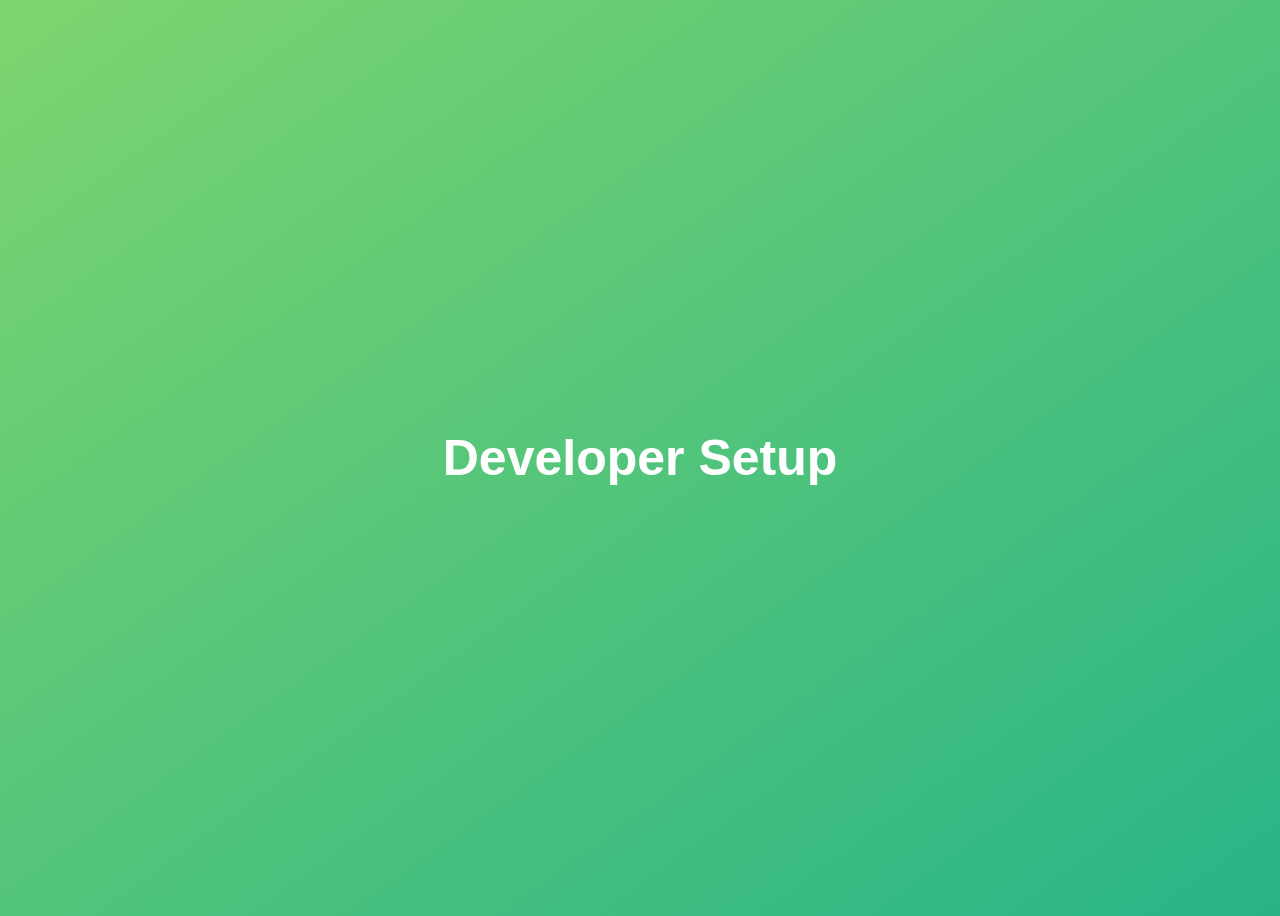
<file: Developer-Setup/index.html>
<!DOCTYPE html>
<html lang="en">
  <head>
    <meta charset="UTF-8" />
    <meta name="viewport" content="width=device-width, initial-scale=1.0" />
    <meta http-equiv="X-UA-Compatible" content="ie=edge" />
    <title>Developer Setup</title>
    <style>
      body {
        height: 100vh;
        display: flex;
        align-items: center;
        background: linear-gradient(to top left, #28B487, #7DD56F);
      }
      h1 {
        font-family: sans-serif;
        font-size: 50px;
        line-height: 1.3;
        width: 100%;
        padding: 30px;
        text-align: center;
        color: white;
      }
    </style>
  </head>
  <body>
    <h1>Developer Setup</h1>
    <script src="sample.js"></script>
  </body>
</html>
</file>
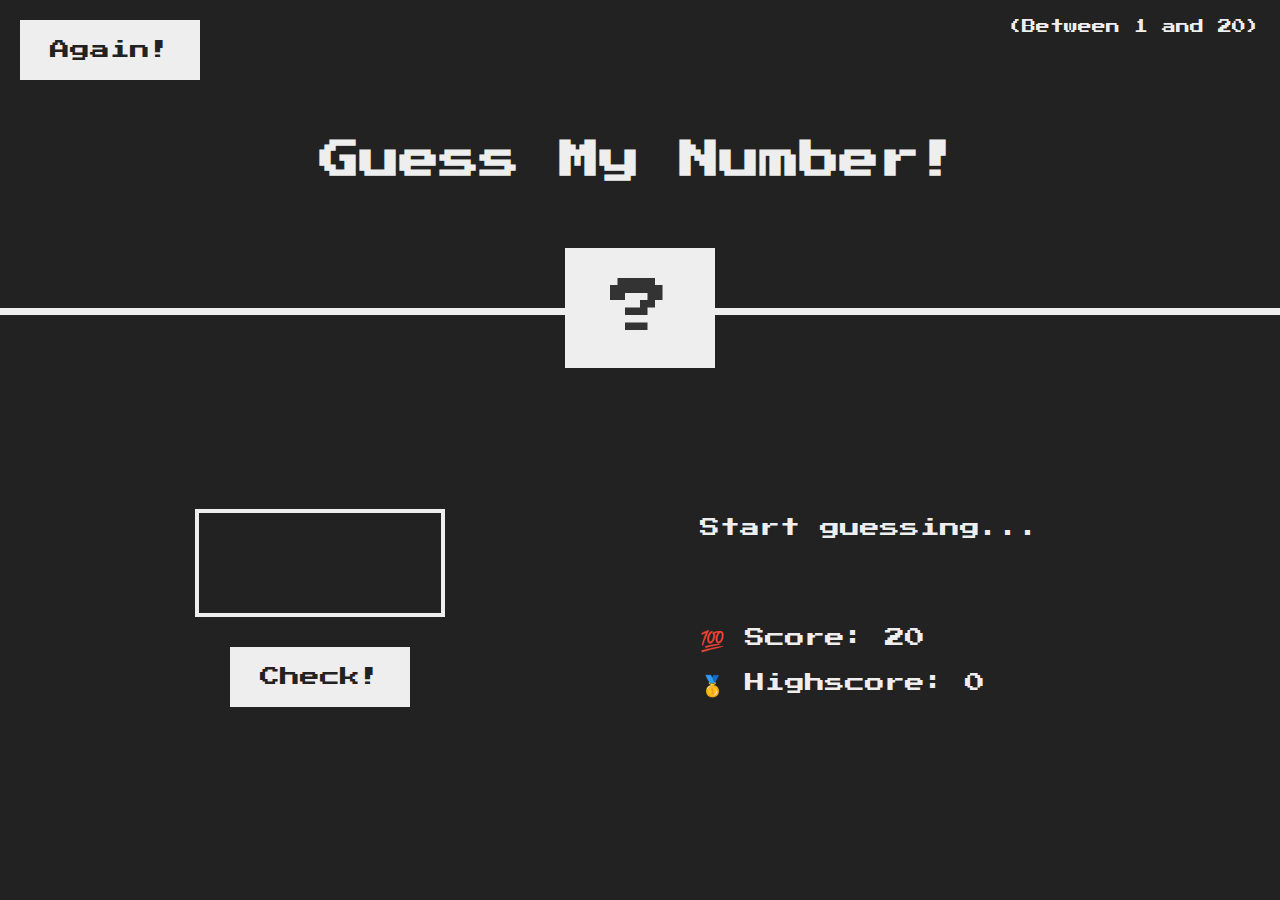
<file: DOM_Events_Fundamentals_Guess_number/index.html>
<!DOCTYPE html>
<html lang="en">
  <head>
    <meta charset="UTF-8" />
    <meta name="viewport" content="width=device-width, initial-scale=1.0" />
    <meta http-equiv="X-UA-Compatible" content="ie=edge" />
    <link rel="stylesheet" href="style.css" />
    <title>Guess My Number!</title>
  </head>
  <body>
    <header>
      <h1>Guess My Number!</h1>
      <p class="between">(Between 1 and 20)</p>
      <button class="btn again">Again!</button>
      <div class="number">?</div>
    </header>
    <main>
      <section class="left">
        <input type="number" class="guess" />
        <button class="btn check">Check!</button>
      </section>
      <section class="right">
        <p class="message">Start guessing...</p>
        <p class="label-score">💯 Score: <span class="score">20</span></p>
        <p class="label-highscore">
          🥇 Highscore: <span class="highscore">0</span>
        </p>
      </section>
    </main>
    <!-- <script src="1_script.js"></script> -->
    <!-- <script src="2_click_button.js"></script> -->
    <!-- <script src="3_click_button_scenarios.js"></script> -->
    <!-- <script src="4_manipulate_css_click_button_scenarios.js"></script> -->
    <!-- <script src="5_coding_exercise.js"></script> -->
    <script src="6_refactoring_code.js"></script>
  </body>
</html>
</file>
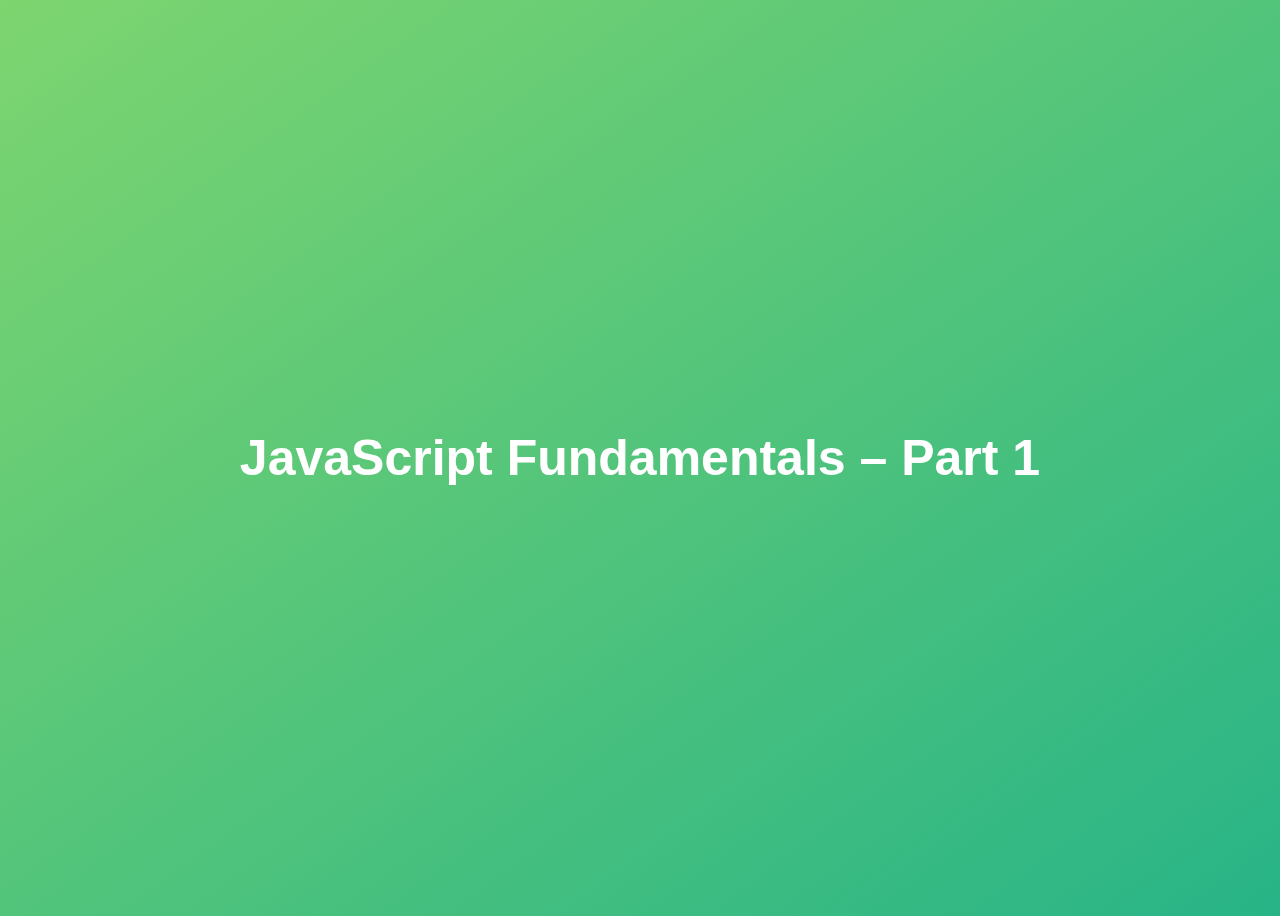
<file: Fundamentals-Part-1/index.html>
<!DOCTYPE html>
<html lang="en">
  <head>
    <meta charset="UTF-8" />
    <meta name="viewport" content="width=device-width, initial-scale=1.0" />
    <meta http-equiv="X-UA-Compatible" content="ie=edge" />
    <title>JavaScript Fundamentals – Part 1</title>
    <style>
      body {
        height: 100vh;
        display: flex;
        align-items: center;
        background: linear-gradient(to top left, #28B487, #7DD56F);
      }
      h1 {
        font-family: sans-serif;
        font-size: 50px;
        line-height: 1.3;
        width: 100%;
        padding: 30px;
        text-align: center;
        color: white;
      }
    </style>
  </head>
  <body>
    <h1>JavaScript Fundamentals – Part 1</h1>
    <script src="script.js"></script>
  </body>
</html>
</file>
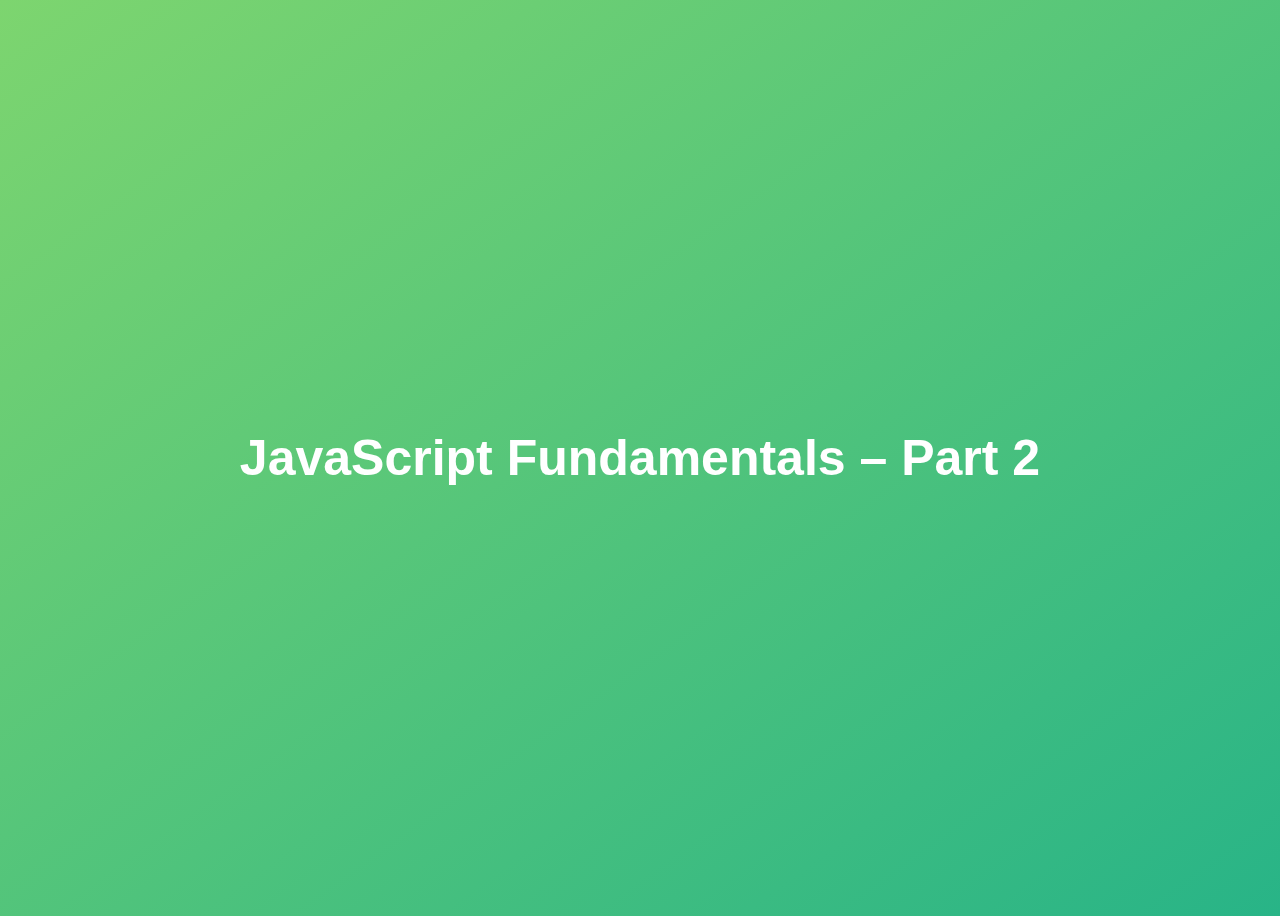
<file: Fundamentals-Part-2/index.html>
<!DOCTYPE html>
<html lang="en">
  <head>
    <meta charset="UTF-8" />
    <meta name="viewport" content="width=device-width, initial-scale=1.0" />
    <meta http-equiv="X-UA-Compatible" content="ie=edge" />
    <title>JavaScript Fundamentals – Part 2</title>
    <style>
      body {
        height: 100vh;
        display: flex;
        align-items: center;
        background: linear-gradient(to top left, #28B487, #7DD56F);
      }
      h1 {
        font-family: sans-serif;
        font-size: 50px;
        line-height: 1.3;
        width: 100%;
        padding: 30px;
        text-align: center;
        color: white;
      }
    </style>
  </head>
  <body>
    <h1>JavaScript Fundamentals – Part 2</h1>
    <!--<script src="script.js" ></script>-->
    <!--<script src="arrays.js" ></script>-->
    <!--<script src="objects.js"></script>-->
    <!--<script src="object_methods.js"></script>-->
    <!--<script src="for_loops.js"></script>-->
    <!--<script src="while_loop.js"></script>-->
    <script src="code_challenge.js"></script>
  </body>
</html>
</file>
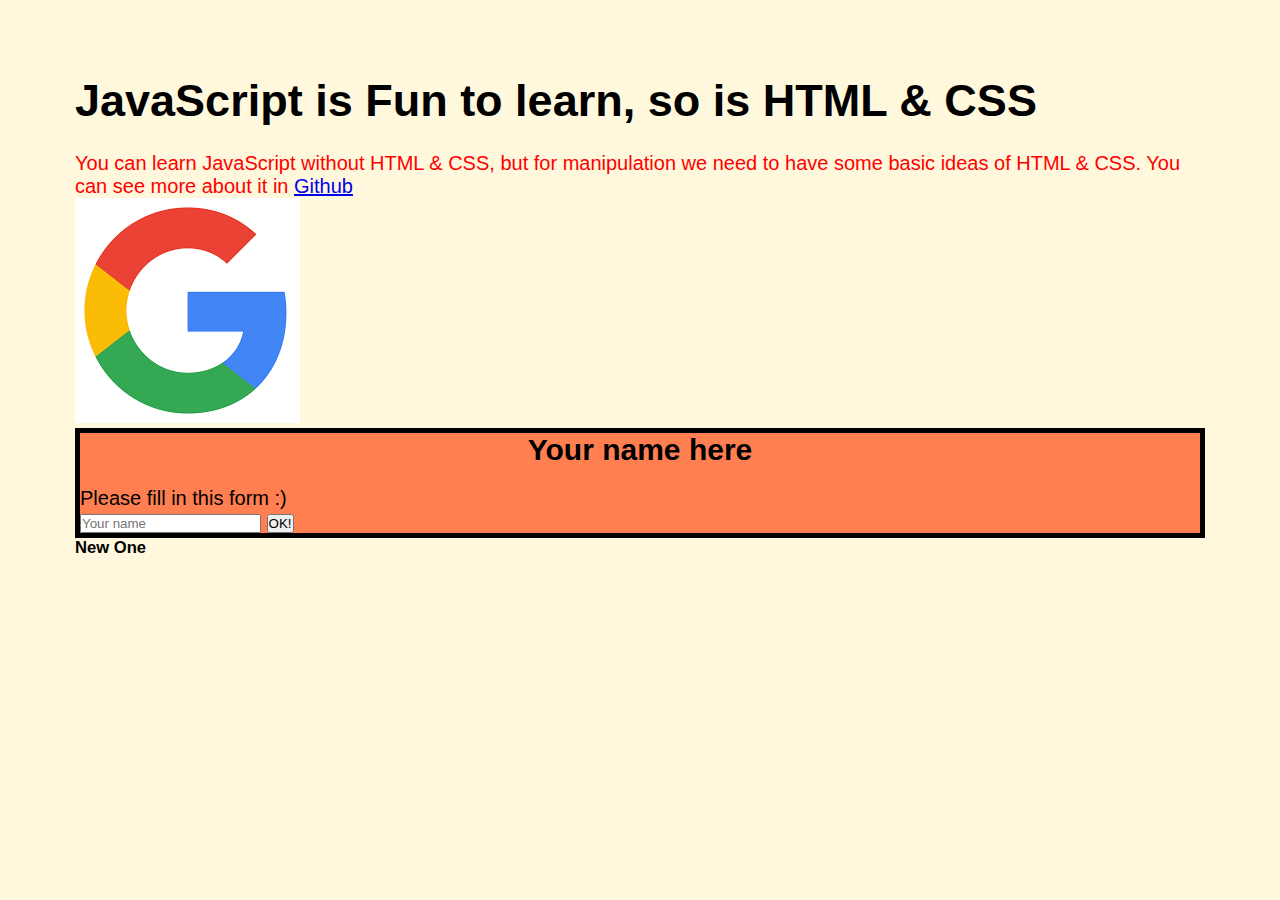
<file: HTML_CSS/index.html>
<!--
    To get the below , press ! + TAB
-->
<!DOCTYPE html>
<html lang="en">
  <head>
    <meta charset="UTF-8" />
    <meta name="viewport" content="width=device-width, initial-scale=1.0" />
    <link href="style.css" rel="stylesheet">
    <title>Learning HTML</title>
  </head>
  <body>
    <h1>JavaScript is Fun to learn, so is HTML & CSS</h1>
    <p class="first">
      You can learn JavaScript without HTML & CSS, but for manipulation we need
      to have some basic ideas of HTML & CSS. You can see more about it in
      <a href="https://github.com/GowravTata/JavaScript"> Github </a>
    </p>
    <img
      id="google-image"
      src="[data-uri]"
    />
    <form id="your-name">
        <h2>Your name here</h2>
        <p>Please fill in this form  :)</p>

        <input type="text" placeholder="Your name">
        <button>OK!</button>
    </form>
    <h5>New One</h5>
  </body>
</html>
</file>
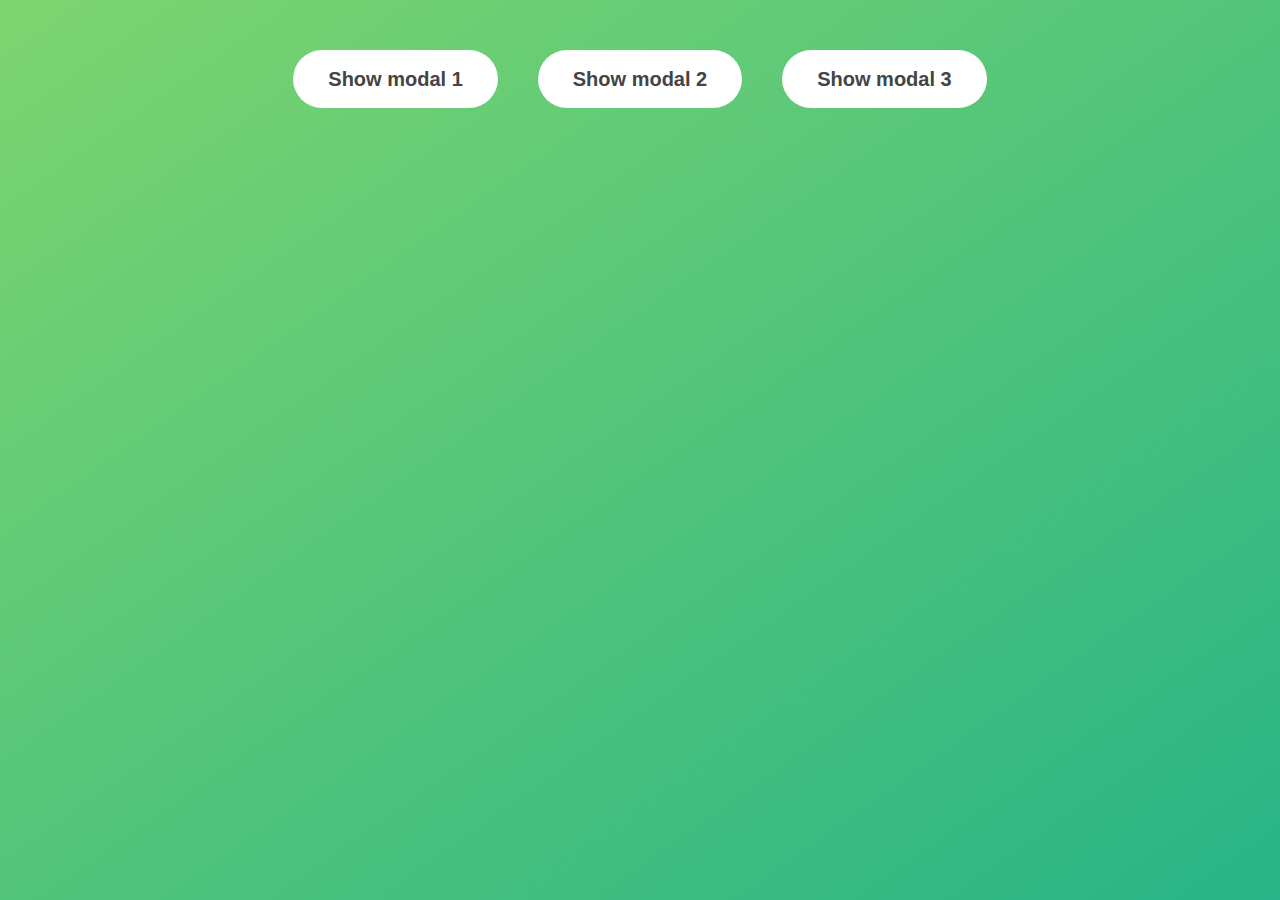
<file: Modal_Window/index.html>
<!DOCTYPE html>
<html lang="en">
  <head>
    <meta charset="UTF-8" />
    <meta name="viewport" content="width=device-width, initial-scale=1.0" />
    <meta http-equiv="X-UA-Compatible" content="ie=edge" />
    <link rel="stylesheet" href="style.css" />
    <title>Modal window</title>
  </head>
  <body>
    <button class="show-modal">Show modal 1</button>
    <button class="show-modal">Show modal 2</button>
    <button class="show-modal">Show modal 3</button>

    <div class="modal hidden">
      <button class="close-modal">&times;</button>
      <h1>I'm a modal window 😍</h1>
      <p>
        Lorem ipsum dolor sit amet, consectetur adipisicing elit, sed do eiusmod
        tempor incididunt ut labore et dolore magna aliqua. Ut enim ad minim
        veniam, quis nostrud exercitation ullamco laboris nisi ut aliquip ex ea
        commodo consequat. Duis aute irure dolor in reprehenderit in voluptate
        velit esse cillum dolore eu fugiat nulla pariatur. Excepteur sint
        occaecat cupidatat non proident, sunt in culpa qui officia deserunt
        mollit anim id est laborum.
      </p>
    </div>
    <div class="overlay hidden"></div>

    <script src="script.js"></script>
  </body>
</html>
</file>
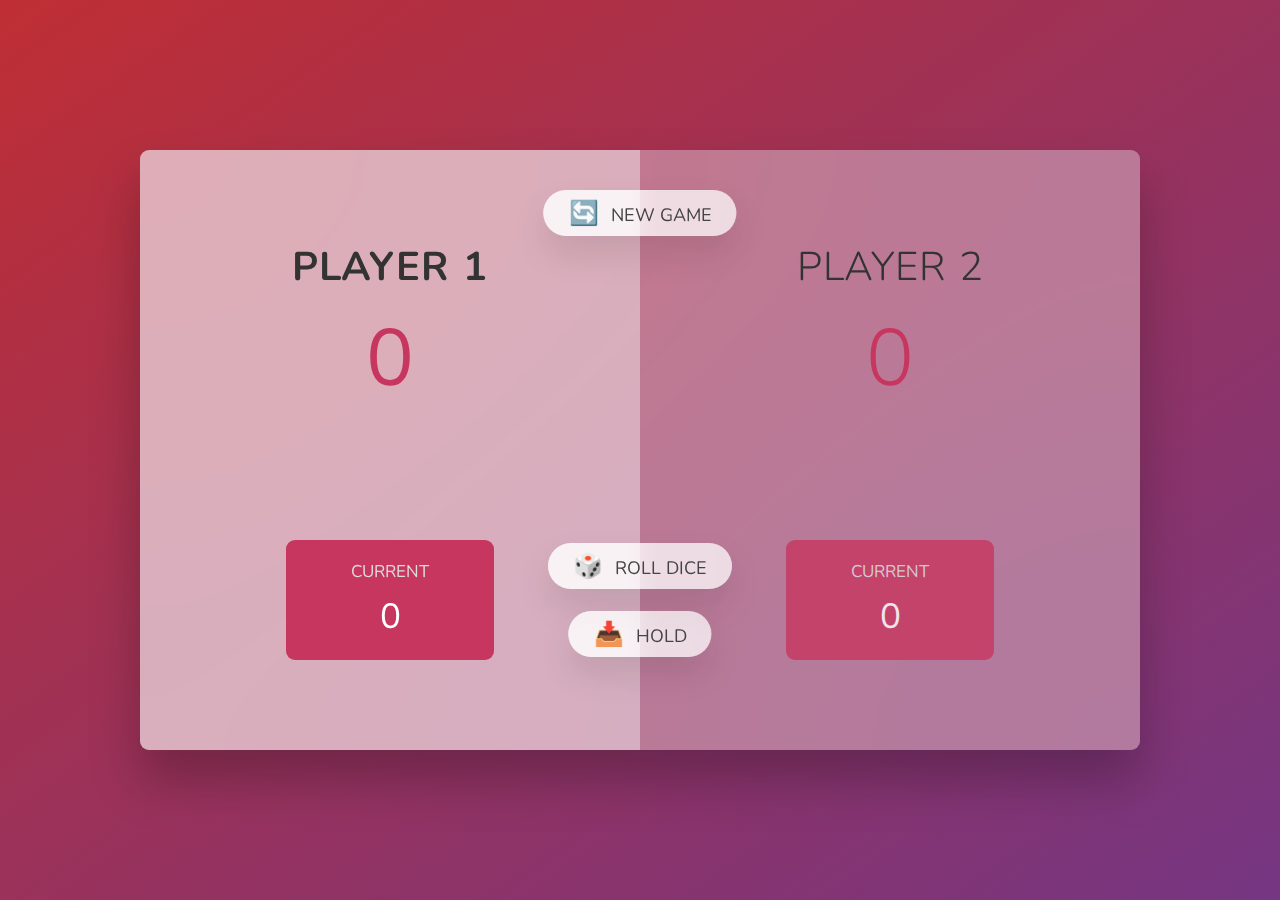
<file: Project-3-Pig_Game/index.html>
<!DOCTYPE html>
<html lang="en">
  <head>
    <meta charset="UTF-8" />
    <meta name="viewport" content="width=device-width, initial-scale=1.0" />
    <meta http-equiv="X-UA-Compatible" content="ie=edge" />
    <link rel="stylesheet" href="style.css" />
    <title>Pig Game</title>
  </head>
  <body>
    <main>
      <section class="player player--0 player--active">
        <h2 class="name" id="name--0">Player 1</h2>
        <p class="score" id="score--0">43</p>
        <div class="current">
          <p class="current-label">Current</p>
          <p class="current-score" id="current--0">0</p>
        </div>
      </section>
      <section class="player player--1">
        <h2 class="name" id="name--1">Player 2</h2>
        <p class="score" id="score--1">24</p>
        <div class="current">
          <p class="current-label">Current</p>
          <p class="current-score" id="current--1">0</p>
        </div>
      </section>

      <img src="dice-5.png" alt="Playing dice" class="dice" />
      <button class="btn btn--new">🔄 New game</button>
      <button class="btn btn--roll">🎲 Roll dice</button>
      <button class="btn btn--hold">📥 Hold</button>
    </main>
    <script src="script.js"></script>
  </body>
</html>
</file>
<file: DOM_Events_Fundamentals_Guess_number/style.css>
@import url('https://fonts.googleapis.com/css?family=Press+Start+2P&display=swap');

* {
  margin: 0;
  padding: 0;
  box-sizing: inherit;
}

html {
  font-size: 62.5%;
  box-sizing: border-box;
}

body {
  font-family: 'Press Start 2P', sans-serif;
  color: #eee;
  background-color: #222;
  /* background-color: #60b347; */
}

/* LAYOUT */
header {
  position: relative;
  height: 35vh;
  border-bottom: 7px solid #eee;
}

main {
  height: 65vh;
  color: #eee;
  display: flex;
  align-items: center;
  justify-content: space-around;
}

.left {
  width: 52rem;
  display: flex;
  flex-direction: column;
  align-items: center;
}

.right {
  width: 52rem;
  font-size: 2rem;
}

/* ELEMENTS STYLE */
h1 {
  font-size: 4rem;
  text-align: center;
  position: absolute;
  width: 100%;
  top: 52%;
  left: 50%;
  transform: translate(-50%, -50%);
}

.number {
  background: #eee;
  color: #333;
  font-size: 6rem;
  width: 15rem;
  padding: 3rem 0rem;
  text-align: center;
  position: absolute;
  bottom: 0;
  left: 50%;
  transform: translate(-50%, 50%);
}

.between {
  font-size: 1.4rem;
  position: absolute;
  top: 2rem;
  right: 2rem;
}

.again {
  position: absolute;
  top: 2rem;
  left: 2rem;
}

.guess {
  background: none;
  border: 4px solid #eee;
  font-family: inherit;
  color: inherit;
  font-size: 5rem;
  padding: 2.5rem;
  width: 25rem;
  text-align: center;
  display: block;
  margin-bottom: 3rem;
}

.btn {
  border: none;
  background-color: #eee;
  color: #222;
  font-size: 2rem;
  font-family: inherit;
  padding: 2rem 3rem;
  cursor: pointer;
}

.btn:hover {
  background-color: #ccc;
}

.message {
  margin-bottom: 8rem;
  height: 3rem;
}

.label-score {
  margin-bottom: 2rem;
}
</file>
<file: HTML_CSS/style.css>
* {
    margin: 0;
    padding: 0;
    box-sizing: border-box;
}
body {
    background-color: cornsilk;
    font-family: Arial;
    font-size: 20px;
    padding: 75px;
}

h1 {
    font-size: 45px;
    margin-bottom: 25px;
}

h2 {
    margin-bottom: 20px;
    text-align: center;
}

.first {
    color: red; 
}

#your-name {
    background-color: coral;
    border: 5px solid;
}
</file>
<file: Modal_Window/style.css>
* {
  margin: 0;
  padding: 0;
  box-sizing: inherit;
}

html {
  font-size: 62.5%;
  box-sizing: border-box;
}

body {
  font-family: sans-serif;
  color: #333;
  line-height: 1.5;
  height: 100vh;
  position: relative;
  display: flex;
  align-items: flex-start;
  justify-content: center;
  background: linear-gradient(to top left, #28b487, #7dd56f);
}

.show-modal {
  font-size: 2rem;
  font-weight: 600;
  padding: 1.75rem 3.5rem;
  margin: 5rem 2rem;
  border: none;
  background-color: #fff;
  color: #444;
  border-radius: 10rem;
  cursor: pointer;
}

.close-modal {
  position: absolute;
  top: 1.2rem;
  right: 2rem;
  font-size: 5rem;
  color: #333;
  cursor: pointer;
  border: none;
  background: none;
}

h1 {
  font-size: 2.5rem;
  margin-bottom: 2rem;
}

p {
  font-size: 1.8rem;
}

/* -------------------------- */
/* CLASSES TO MAKE MODAL WORK */
.hidden {
  display: none;
}

.modal {
  position: absolute;
  top: 50%;
  left: 50%;
  transform: translate(-50%, -50%);
  width: 70%;

  background-color: white;
  padding: 6rem;
  border-radius: 5px;
  box-shadow: 0 3rem 5rem rgba(0, 0, 0, 0.3);
  z-index: 10;
}

.overlay {
  position: absolute;
  top: 0;
  left: 0;
  width: 100%;
  height: 100%;
  background-color: rgba(0, 0, 0, 0.6);
  backdrop-filter: blur(3px);
  z-index: 5;
}
</file>
<file: Project-3-Pig_Game/style.css>
@import url('https://fonts.googleapis.com/css2?family=Nunito&display=swap');

* {
  margin: 0;
  padding: 0;
  box-sizing: inherit;
}

html {
  font-size: 62.5%;
  box-sizing: border-box;
}

body {
  font-family: 'Nunito', sans-serif;
  font-weight: 400;
  height: 100vh;
  color: #333;
  background-image: linear-gradient(to top left, #753682 0%, #bf2e34 100%);
  display: flex;
  align-items: center;
  justify-content: center;
}

/* LAYOUT */
main {
  position: relative;
  width: 100rem;
  height: 60rem;
  background-color: rgba(255, 255, 255, 0.35);
  backdrop-filter: blur(200px);
  filter: blur();
  box-shadow: 0 3rem 5rem rgba(0, 0, 0, 0.25);
  border-radius: 9px;
  overflow: hidden;
  display: flex;
}

.player {
  flex: 50%;
  padding: 9rem;
  display: flex;
  flex-direction: column;
  align-items: center;
  transition: all 0.75s;
}

/* ELEMENTS */
.name {
  position: relative;
  font-size: 4rem;
  text-transform: uppercase;
  letter-spacing: 1px;
  word-spacing: 2px;
  font-weight: 300;
  margin-bottom: 1rem;
}

.score {
  font-size: 8rem;
  font-weight: 300;
  color: #c7365f;
  margin-bottom: auto;
}

.player--active {
  background-color: rgba(255, 255, 255, 0.4);
}
.player--active .name {
  font-weight: 700;
}
.player--active .score {
  font-weight: 400;
}

.player--active .current {
  opacity: 1;
}

.current {
  background-color: #c7365f;
  opacity: 0.8;
  border-radius: 9px;
  color: #fff;
  width: 65%;
  padding: 2rem;
  text-align: center;
  transition: all 0.75s;
}

.current-label {
  text-transform: uppercase;
  margin-bottom: 1rem;
  font-size: 1.7rem;
  color: #ddd;
}

.current-score {
  font-size: 3.5rem;
}

/* ABSOLUTE POSITIONED ELEMENTS */
.btn {
  position: absolute;
  left: 50%;
  transform: translateX(-50%);
  color: #444;
  background: none;
  border: none;
  font-family: inherit;
  font-size: 1.8rem;
  text-transform: uppercase;
  cursor: pointer;
  font-weight: 400;
  transition: all 0.2s;

  background-color: white;
  background-color: rgba(255, 255, 255, 0.6);
  backdrop-filter: blur(10px);

  padding: 0.7rem 2.5rem;
  border-radius: 50rem;
  box-shadow: 0 1.75rem 3.5rem rgba(0, 0, 0, 0.1);
}

.btn::first-letter {
  font-size: 2.4rem;
  display: inline-block;
  margin-right: 0.7rem;
}

.btn--new {
  top: 4rem;
}
.btn--roll {
  top: 39.3rem;
}
.btn--hold {
  top: 46.1rem;
}

.btn:active {
  transform: translate(-50%, 3px);
  box-shadow: 0 1rem 2rem rgba(0, 0, 0, 0.15);
}

.btn:focus {
  outline: none;
}

.dice {
  position: absolute;
  left: 50%;
  top: 16.5rem;
  transform: translateX(-50%);
  height: 10rem;
  box-shadow: 0 2rem 5rem rgba(0, 0, 0, 0.2);
}

.player--winner {
  background-color: #2f2f2f;
}

.player--winner .name {
  font-weight: 700;
  color: #c7365f;
}
/* dded this to hide the dice at the beginning of the game */
.hidden {
  display: none;
}
</file>
